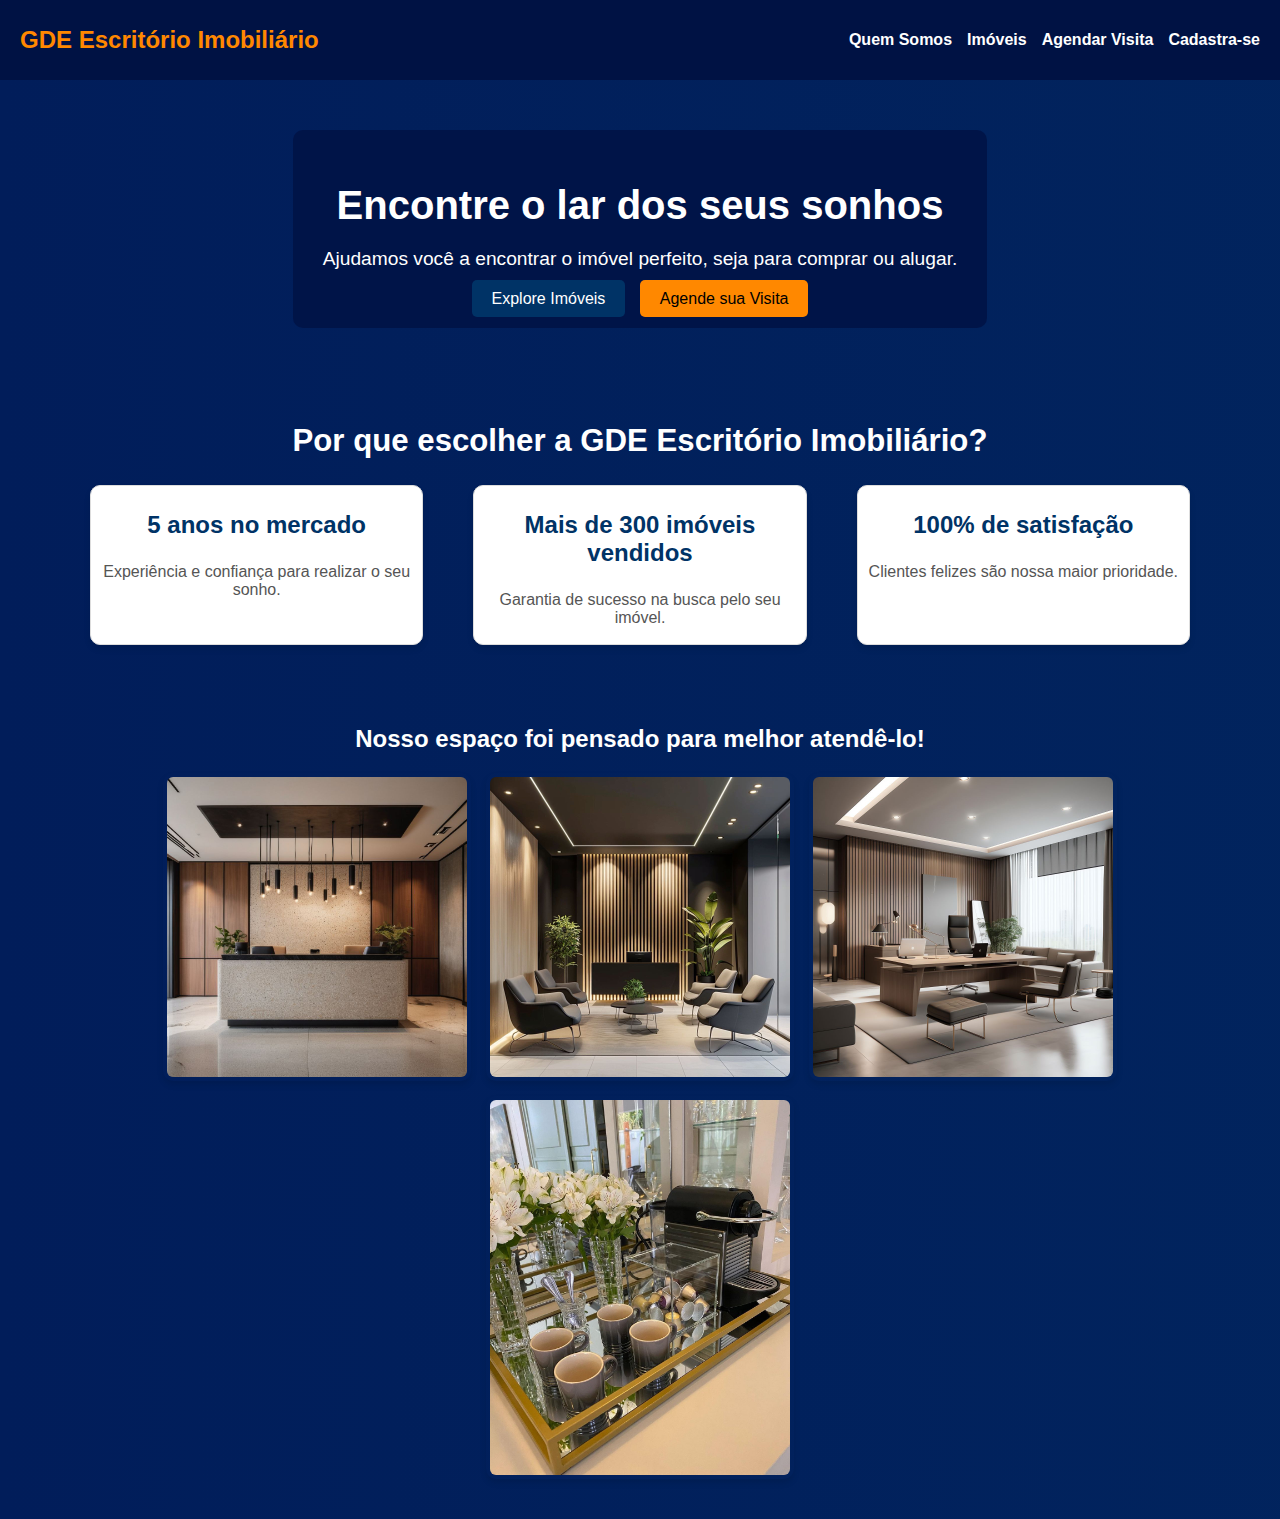
<file: index.html>
<!DOCTYPE html>
<html lang="pt-br">
<head>
    <meta charset="UTF-8">
    <meta name="viewport" content="width=device-width, initial-scale=1.0">
    <title>GDE Escritório Imobiliário</title>
    <link rel="stylesheet" href="assets/css/style.css">
</head>

<body>
    <header>
        <div class="navbar">
            <h1 class="logo">GDE Escritório Imobiliário</h1>
            <nav>
                <ul>
                    <li><a href="quemsomos.html">Quem Somos</a></li>
                    <li><a href="imoveis.php">Imóveis</a></li>
                    <li><a href="agendar_visita.php">Agendar Visita</a></li>
                    <li><a href="cadastro.php">Cadastra-se</a></li>
                </ul>
            </nav>
        </div>
    </header>

    <section class="hero">
        <div class="hero-content">
            <h2>Encontre o lar dos seus sonhos</h2>
            <p>Ajudamos você a encontrar o imóvel perfeito, seja para comprar ou alugar.</p>
            <div class="hero-buttons">
                <a href="imoveis.php" class="btn">Explore Imóveis</a>
                <a href="agendar_visita.php" class="btn btn-secondary">Agende sua Visita</a>
            </div>
        </div>
    </section>

    <section class="destaques">
        <h2>Por que escolher a GDE Escritório Imobiliário?</h2>
        <div class="cards">
            <div class="card">
                <h3>5 anos no mercado</h3>
                <p>Experiência e confiança para realizar o seu sonho.</p>
            </div>
            <div class="card">
                <h3>Mais de 300 imóveis vendidos</h3>
                <p>Garantia de sucesso na busca pelo seu imóvel.</p>
            </div>
            <div class="card">
                <h3>100% de satisfação</h3>
                <p>Clientes felizes são nossa maior prioridade.</p>
            </div>
        </div>
    </section>

    <section class="galeria">
        <h2>Nosso espaço foi pensado para melhor atendê-lo!</h2>
        <div class="galeria-container">
            <img src="assets/css/img/layout1.jpeg" class="galeria-img">
            <img src="assets/css/img/layout2.jpeg" class="galeria-img">
            <img src="assets/css/img/layout3.jpeg" class="galeria-img">
            <img src="assets/css/img/layout4.jpeg" class="galeria-img">
        </div>
    </section>
</body>
</html>
</file>
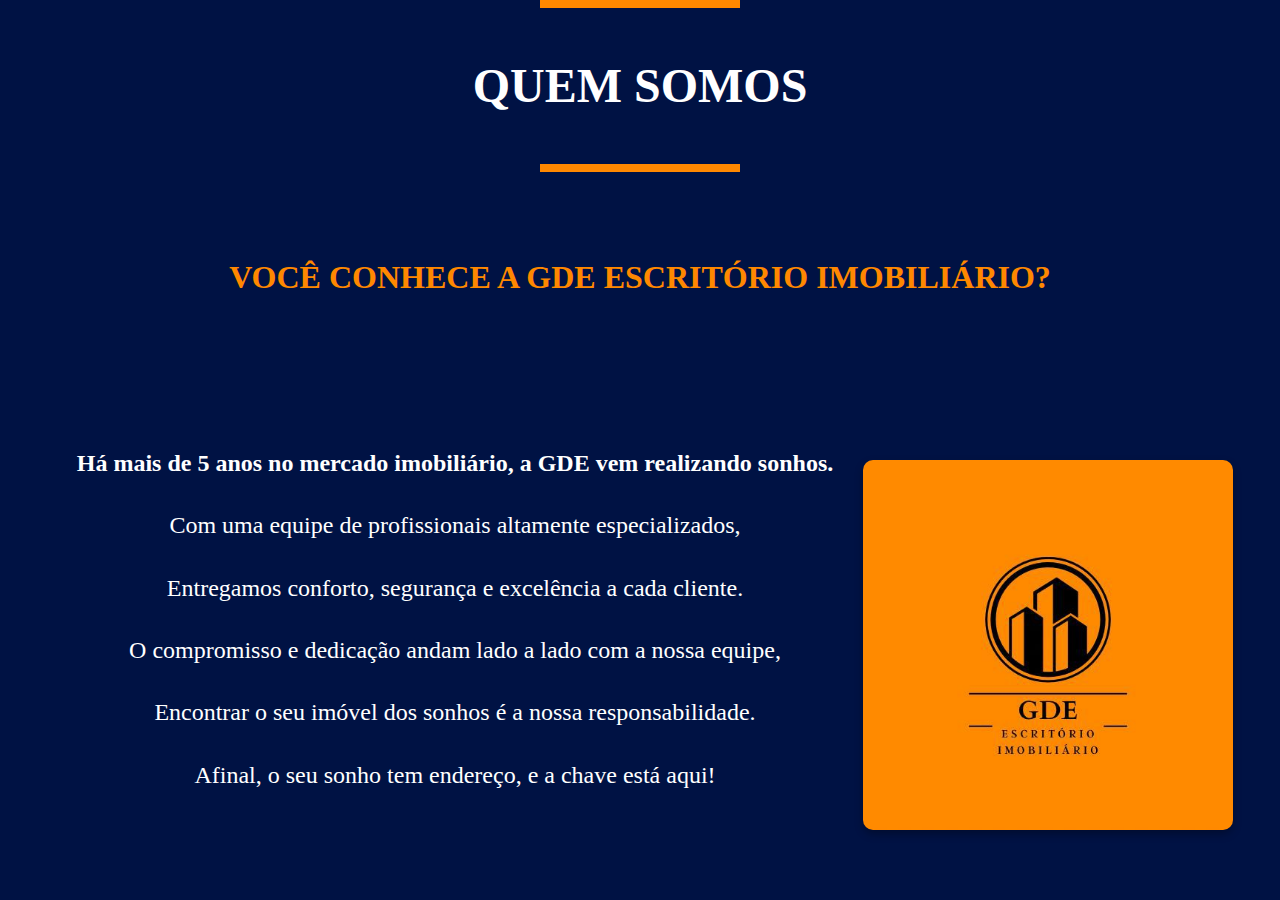
<file: quemsomos.html>
<!doctype html>
<html lang="pt-br">
<head>
    <meta charset="utf-8">
    <meta name="viewport" content="width=device-width, initial-scale=1, shrink-to-fit=no">
    <link rel="stylesheet" type="text/css" href="assets/css/layout.css">
    <title>Quem Somos - GDE Escritório Imobiliário</title>
</head>
<body>
    
    <header class="titulo1">
        <h2>QUEM SOMOS</h2>
    </header>

    <section class="chat">
        <h2>VOCÊ CONHECE A GDE ESCRITÓRIO IMOBILIÁRIO?</h2>
    </section>

    <section class="hist">
        <div class="historia">
            <h2>Há mais de 5 anos no mercado imobiliário, a GDE vem realizando sonhos.</h2>
            <p>Com uma equipe de profissionais altamente especializados,<p>
            <p>Entregamos conforto, segurança e excelência a cada cliente.</p>
            <p>O compromisso e dedicação andam lado a lado com a nossa equipe,</p>
            <p>Encontrar o seu imóvel dos sonhos é a nossa responsabilidade.</p>
            <p>Afinal, o seu sonho tem endereço, e a chave está aqui!</p>
        </div>

    <div class="gde-container">
        <img src="assets/css/img/logo.jpeg" alt="Logo da GDE Escritório Imobiliário" class="gde">
        </div>
        
    </div>
    </section>
</body>
</html>
</file>
<file: assets/css/style.css>
body {
    font-family: 'Roboto', sans-serif;
    margin: 0;
    padding: 0;
    box-sizing: border-box;
    background: linear-gradient(90deg, #011d5a, #023768);
    background-size: 400% 400%;
    animation: gradientAnimation 8s ease infinite;
    color: white;
}

@keyframes gradientAnimation {
    0% { background-position: 0% 50%; }
    50% { background-position: 100% 50%; }
    100% { background-position: 0% 50%; }
}

.navbar {
    display: flex;
    justify-content: space-between;
    align-items: center;
    background-color: #001244;
    color: #ff8800;
    padding: 10px 20px;
}

.navbar .logo {
    font-size: 1.5rem;
}

.navbar nav ul {
    list-style: none;
    display: flex;
    gap: 15px;
}

.navbar nav ul li a {
    text-decoration: none;
    color: white;
    font-weight: bold;
    transition: 0.3s;
}

.navbar nav ul li a:hover {
    color: #ff8800;
}

.hero {
    color: white;
    text-align: center;
    padding: 50px 20px;
}

.hero-content {
    background: rgba(0, 18, 68, 0.8);
    display: inline-block;
    padding: 20px 30px;
    border-radius: 10px;
}

.hero h2 {
    font-size: 2.5rem;
    margin-bottom: 10px;
}

.hero p {
    font-size: 1.2rem;
    margin-bottom: 20px;
}

.hero-buttons .btn {
    text-decoration: none;
    padding: 10px 20px;
    margin: 5px;
    border-radius: 5px;
    color: white;
    background-color: #003366;
    transition: 0.3s;
}

.hero-buttons .btn:hover {
    background-color: #00509E;
}

.hero-buttons .btn-secondary {
    background-color: #ff8800;
    color: black;
}

.hero-buttons .btn-secondary:hover {
    background-color: #ff8800;
}

.destaques {
    text-align: center;
    padding: 20px 90px;
    font-size: 1.3rem;
}

.destaques .cards {
    display: grid;
    grid-template-columns: repeat(auto-fit, minmax(300px, 1fr));
    gap: 50px;
}

.destaques .card {
    padding: 1px;
    border: 1px solid #ddd;
    border-radius: 10px;
    background: white;
    box-shadow: 0 4px 6px rgba(0, 0, 0, 0.1);
}

.destaques .card h3 {
    font-size: 1.5rem;
    color: #003366;
}

.destaques .card p {
    font-size: 1rem;
    color: #555;
}

.galeria {
    text-align: center;
    padding: 40px 20px;
}

.galeria h2 {
    font-size: 1.5rem;
    color: white;
    margin-bottom: 20px;
}

.galeria-container {
    display: flex;
    gap: 15px;
    justify-content: center;
    flex-wrap: wrap;
}

.galeria-container .galeria-img {
    width: 300px; 
    height: auto; 
    border-radius: 10px; 
    box-shadow: 0 4px 6px rgba(0, 0, 0, 0.1);
    border: 4px solid transparent; 
    transition: border-color 0.3s ease, transform 0.3s ease; 
    object-fit: cover; 
}

.galeria-container .galeria-img:hover {
    border-color: #ff8800; 
    transform: scale(1.05); 
}
</file>
<file: assets/css/layout.css>
body {
    margin: 0;
    padding: 0;
    font-family: 'Roboto', serif;
    background-color: #001244;
    color: #ffffff;
    line-height: 1.6;
}

.titulo1 {
    color: #ffffff;
    font-size: 2.0em;
    text-align: center;
    margin: 0 auto;
    font-weight: bold;
}

.titulo1:after, .titulo1:before {
    content: '';
    display: block;
    width: 200px;
    height: 8px;
    background: #ff8800;
    margin: 0 auto;
}

.chat {
    text-align: center;
    padding: 20px;
}

.chat h2 {
    font-size: 2em;
    color: #ff8800;
    margin-top: 60px;
}

.hist {
    display: flex;
    justify-content: center;
    align-items: center;
    text-align: center;
    padding: 40px 20px;
}

.historia {
    max-width: 800px;
    padding: 30px;
}

.historia h2 {
    font-size: 1.5rem;
    margin-bottom: 20px;
    color: #ffffff;
}

.historia p {
    font-size: 1.5rem;
    color: #ffffff;
    margin-bottom: 10px;
}

.gde-container {
    text-align: center;
    margin-top: 70px;
}

.gde {
    max-width: 370px; 
    height: auto;
    transition: transform 0.3s ease, box-shadow 0.3s ease;
    box-shadow: 0 4px 8px rgba(0, 0, 0, 0.3);
    border-radius: 10px;
}

.gde:hover {
    transform: scale(1.1);
    box-shadow: 0 6px 12px rgba(0, 0, 0, 0.4);
}
</file>
